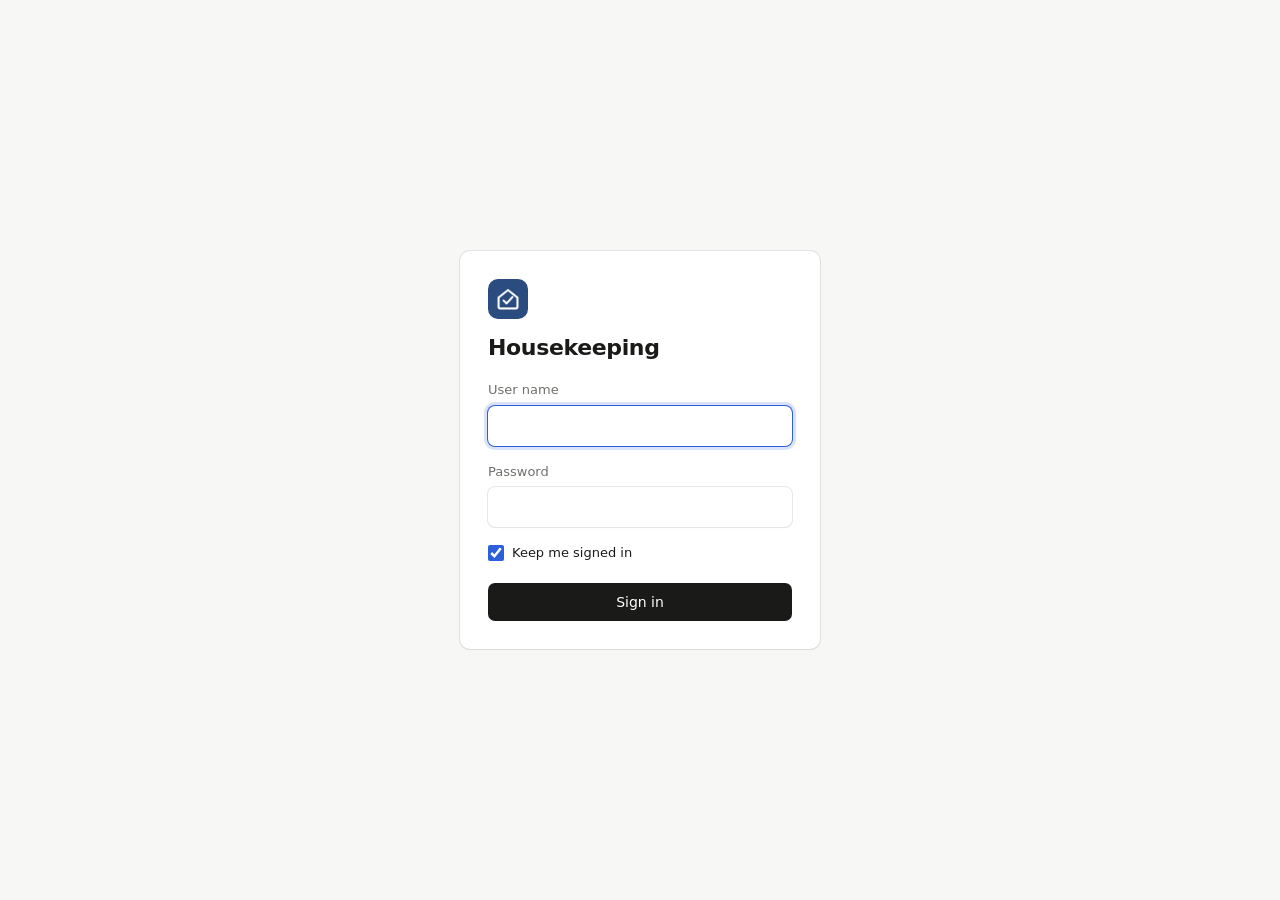
<file: static/login.html>
<!doctype html>
<html lang="en">
<head>
<meta charset="utf-8">
<meta name="viewport" content="width=device-width, initial-scale=1, viewport-fit=cover">
<title>Sign in · Housekeeping</title>
<meta name="theme-color" content="#f7f7f6" media="(prefers-color-scheme: light)">
<meta name="theme-color" content="#0f0f0e" media="(prefers-color-scheme: dark)">
<link rel="icon" href="/static/favicon.svg" type="image/svg+xml">
<link rel="apple-touch-icon" href="/static/icon-192.png">
<link rel="manifest" href="/static/manifest.webmanifest">
<link rel="stylesheet" href="/static/style.css">
<script>
  try { const t = localStorage.getItem("hk-theme"); if (t === "light" || t === "dark") document.documentElement.dataset.theme = t; } catch {}
</script>
</head>
<body class="sign-in">
<main>
  <!-- A plain form post, so browsers and password managers offer to save the sign-in. -->
  <form class="card sign-in-card" method="post" action="/login">
    <img src="/static/icon-192.png" width="40" height="40" alt="">
    <h1>Housekeeping</h1>
    <p class="sign-in-error" id="login-error" hidden role="alert">That user name and password don't match.</p>
    <input type="hidden" name="next" value="">
    <label>User name <input name="username" autocomplete="username" autocapitalize="none" spellcheck="false" required autofocus></label>
    <label>Password <input name="password" type="password" autocomplete="current-password" required></label>
    <label class="remember"><input type="checkbox" name="remember" value="true" checked> Keep me signed in</label>
    <button class="btn" type="submit">Sign in</button>
  </form>
</main>
<script>
  // The tab you were on (#tasks, say) stays in the address bar but isn't sent to the server; keep it for afterwards.
  const next = document.querySelector('[name="next"]');
  if (location.hash && !next.value.includes("#")) next.value += location.hash;
</script>
</body>
</html>
</file>
<file: static/style.css>
/* Housekeeping. Quiet, list-first UI: system type, hairline depth, one accent, motion only where it explains something. */
:root {
  --bg: #f7f7f6;
  --surface: #ffffff;
  --ink: #1a1a19;
  --muted: #6f6f6b;
  --faint: #a3a39e;
  --hairline: rgb(26 26 25 / 0.09);
  --hover: rgb(26 26 25 / 0.04);
  --press: rgb(26 26 25 / 0.07);
  --primary: #1a1a19;           /* primary buttons are ink, not a brand color */
  --primary-ink: #ffffff;
  --accent: #2c5fd9;            /* links, focus, selected tab on phones */
  --overdue: #c2321f;
  --due: #a35a00;
  --done: #2e7d4f;
  --ring: 0 0 0 1px var(--hairline), 0 1px 2px rgb(26 26 25 / 0.04);
  --ring-raised: 0 0 0 1px rgb(26 26 25 / 0.06), 0 12px 32px -8px rgb(26 26 25 / 0.18), 0 2px 6px rgb(26 26 25 / 0.06);
  --scrim: rgb(26 26 25 / 0.28);
  --material: rgb(247 247 246 / 0.78);

  --font: system-ui, -apple-system, "Segoe UI", Roboto, "Helvetica Neue", Arial, sans-serif;
  --ease-out: cubic-bezier(0.23, 1, 0.32, 1);
  --ease-drawer: cubic-bezier(0.32, 0.72, 0, 1);
  --radius: 10px;
  --radius-sm: 7px;
  --nav-h: 0px;
  color-scheme: light;
}
@media (prefers-color-scheme: dark) {
  :root:not([data-theme="light"]) {
    --bg: #0f0f0e; --surface: #181817; --ink: #ececea; --muted: #9b9b96; --faint: #63635f;
    --hairline: rgb(236 236 234 / 0.1); --hover: rgb(236 236 234 / 0.05); --press: rgb(236 236 234 / 0.09);
    --primary: #ececea; --primary-ink: #111110; --accent: #86a6ff;
    --overdue: #ff8a78; --due: #e9b04f; --done: #6fca95;
    --ring: 0 0 0 1px var(--hairline); --ring-raised: 0 0 0 1px rgb(236 236 234 / 0.1), 0 16px 40px -8px rgb(0 0 0 / 0.7);
    --scrim: rgb(0 0 0 / 0.55); --material: rgb(15 15 14 / 0.75);
    color-scheme: dark;
  }
}
:root[data-theme="dark"] {
  --bg: #0f0f0e; --surface: #181817; --ink: #ececea; --muted: #9b9b96; --faint: #63635f;
  --hairline: rgb(236 236 234 / 0.1); --hover: rgb(236 236 234 / 0.05); --press: rgb(236 236 234 / 0.09);
  --primary: #ececea; --primary-ink: #111110; --accent: #86a6ff;
  --overdue: #ff8a78; --due: #e9b04f; --done: #6fca95;
  --ring: 0 0 0 1px var(--hairline); --ring-raised: 0 0 0 1px rgb(236 236 234 / 0.1), 0 16px 40px -8px rgb(0 0 0 / 0.7);
  --scrim: rgb(0 0 0 / 0.55); --material: rgb(15 15 14 / 0.75);
  color-scheme: dark;
}

/* ---------- base ---------- */
* { box-sizing: border-box; }
[hidden] { display: none !important; }
html { -webkit-text-size-adjust: 100%; -webkit-tap-highlight-color: transparent; }
body { margin: 0; min-height: 100dvh; background: var(--bg); color: var(--ink); font: 15px/1.5 var(--font); -webkit-font-smoothing: antialiased; font-variant-numeric: tabular-nums; }
.wrap { width: 100%; max-width: 760px; margin: 0 auto; padding-inline: 20px; }
main.wrap { padding-block: 40px 96px; }
h1, h2 { margin: 0; text-wrap: balance; }
h1 { font-size: 1.75rem; line-height: 1.15; font-weight: 650; letter-spacing: -0.022em; }
h2 { font-size: 0.95rem; line-height: 1.3; font-weight: 600; letter-spacing: -0.006em; }
p { margin: 0; }
a { color: var(--accent); text-decoration: none; }
code { font: 0.86em ui-monospace, "SF Mono", Menlo, monospace; padding: 1px 5px; border-radius: 5px; background: var(--hover); }
.muted { color: var(--muted); font-weight: 400; }
.hint { color: var(--muted); font-size: 0.875rem; max-width: 62ch; }
.i { width: 18px; height: 18px; flex: none; fill: none; stroke: currentColor; stroke-width: 1.75; stroke-linecap: round; stroke-linejoin: round; }
.sr-only { position: absolute; width: 1px; height: 1px; overflow: hidden; clip: rect(0 0 0 0); white-space: nowrap; }
.skip-link { position: absolute; left: 8px; top: -48px; padding: 8px 12px; border-radius: var(--radius-sm); background: var(--primary); color: var(--primary-ink); z-index: 50; }
.skip-link:focus { top: 8px; }
:focus-visible { outline: 2px solid var(--accent); outline-offset: 2px; }
button, .btn, .tabs, .check { -webkit-user-select: none; user-select: none; touch-action: manipulation; }

/* ---------- header: a translucent material, content scrolls under it ---------- */
.masthead { position: sticky; top: env(safe-area-inset-top, 0px); z-index: 20; }
/* The blur lives on a pseudo-element so the header never becomes the containing block for the fixed phone tab bar. */
.masthead::before { content: ""; position: absolute; inset: 0; z-index: -1; background: var(--material); backdrop-filter: saturate(1.8) blur(16px); -webkit-backdrop-filter: saturate(1.8) blur(16px); box-shadow: 0 1px 0 var(--hairline); }
.masthead-row { display: flex; align-items: center; gap: 24px; height: 56px; }
.brand { display: flex; align-items: baseline; gap: 10px; color: inherit; margin-right: auto; white-space: nowrap; }
.brand-name { font-weight: 650; letter-spacing: -0.015em; }
.brand-sub { font-size: 0.8125rem; color: var(--muted); }
.tabs { display: flex; gap: 2px; }
.tabs button { position: relative; display: flex; align-items: center; gap: 6px; height: 32px; padding: 0 10px; border: 0; border-radius: var(--radius-sm); background: none; color: var(--muted); font: 500 0.875rem var(--font); cursor: pointer; transition: transform 160ms var(--ease-out), color 150ms ease, background-color 150ms ease; }
.tabs button:active { transform: scale(0.96); }
.tabs button .i { display: none; }
.tabs button[aria-selected="true"] { color: var(--ink); background: var(--press); }
.badge { min-width: 18px; height: 18px; padding: 0 5px; border-radius: 9px; background: var(--accent); color: #fff; font: 600 0.6875rem/18px var(--font); text-align: center; }
.icon-btn { display: inline-grid; place-items: center; width: 32px; height: 32px; border: 0; border-radius: var(--radius-sm); background: none; color: var(--muted); cursor: pointer; padding: 0; transition: transform 160ms var(--ease-out), background-color 150ms ease, color 150ms ease; }
.icon-btn:active { transform: scale(0.94); background: var(--press); }

/* ---------- notice (no API key) ---------- */
.notice { display: grid; grid-template-columns: auto minmax(0, 1fr) auto; align-items: baseline; gap: 10px; margin-bottom: 28px; padding: 10px 14px; border-radius: var(--radius); background: var(--surface); box-shadow: var(--ring); font-size: 0.875rem; color: var(--muted); }
.notice strong { color: var(--ink); font-weight: 550; }
.notice .dot { margin: 0; }
.notice button { border: 0; background: none; color: var(--muted); font: inherit; cursor: pointer; padding: 0; }

/* ---------- page heads ---------- */
.page-head { display: flex; flex-wrap: wrap; align-items: flex-end; justify-content: space-between; gap: 12px 16px; margin-bottom: 24px; }
.page-head > div:first-child { min-width: 0; display: grid; gap: 4px; }
.page-sub { color: var(--muted); font-size: 0.9375rem; }
.actions, .form-actions { display: flex; flex-wrap: wrap; gap: 8px; }
.form-actions { justify-content: flex-end; }
.section-title { display: flex; align-items: baseline; gap: 6px; margin: 40px 0 10px; color: var(--muted); font-size: 0.8125rem; font-weight: 550; }
.page-head + .section-title, .page-head + * > .section-title:first-child { margin-top: 0; }
.row-actions .status { margin-left: 8px; }
.section-title .count { color: var(--faint); font-weight: 450; }

/* ---------- buttons ---------- */
.btn { display: inline-flex; align-items: center; justify-content: center; gap: 6px; height: 34px; padding: 0 14px; border: 0; border-radius: var(--radius-sm); background: var(--primary); color: var(--primary-ink); font: 500 0.875rem var(--font); white-space: nowrap; cursor: pointer; text-decoration: none; transition: transform 160ms var(--ease-out), opacity 150ms ease, background-color 150ms ease, box-shadow 150ms ease, color 150ms ease; }
.btn:active { transform: scale(0.97); }
.btn.secondary { background: var(--surface); color: var(--ink); box-shadow: var(--ring); }
.btn.quiet { background: none; color: var(--muted); }
.btn.small { height: 28px; padding: 0 10px; font-size: 0.8125rem; }
.btn.icon { width: 28px; padding: 0; }
.btn.danger { color: var(--overdue); }
.btn[data-armed], .btn.btn[data-armed]:hover { background: var(--overdue); color: #fff; box-shadow: none; opacity: 1; }   /* the pointer is on it while you confirm */
.btn:disabled { opacity: 0.55; cursor: default; transform: none; }
.spinner { width: 13px; height: 13px; border-radius: 50%; border: 1.75px solid currentColor; border-right-color: transparent; animation: spin 0.55s linear infinite; }
@keyframes spin { to { transform: rotate(360deg); } }

@media (hover: hover) and (pointer: fine) {
  a:hover { text-decoration: underline; text-underline-offset: 2px; }
  .brand:hover, .btn:hover { text-decoration: none; }
  .tabs button:hover { color: var(--ink); }
  .icon-btn:hover { color: var(--ink); background: var(--hover); }
  .btn:hover { opacity: 0.86; }
  .btn.secondary:hover { opacity: 1; box-shadow: 0 0 0 1px var(--faint), 0 1px 2px rgb(0 0 0 / 0.04); }
  .btn.quiet:hover { opacity: 1; color: var(--ink); background: var(--hover); }
  .btn.danger:hover { color: var(--overdue); background: color-mix(in srgb, var(--overdue) 9%, transparent); }
  .notice button:hover { color: var(--ink); }
}

/* ---------- fields ---------- */
input, select, textarea { width: 100%; height: 36px; padding: 0 10px; border: 0; border-radius: var(--radius-sm); background: var(--surface); color: var(--ink); box-shadow: var(--ring); font: 0.9375rem var(--font); transition: box-shadow 150ms ease; }
textarea { height: auto; padding: 10px; line-height: 1.5; resize: vertical; }
input:focus, select:focus, textarea:focus { outline: none; box-shadow: 0 0 0 1px var(--accent), 0 0 0 4px color-mix(in srgb, var(--accent) 18%, transparent); }
input::placeholder, textarea::placeholder { color: var(--faint); }
label { display: grid; gap: 6px; font-size: 0.8125rem; font-weight: 500; color: var(--muted); }
.form-grid { display: grid; grid-template-columns: minmax(0, 1fr) minmax(0, 1fr); gap: 14px; }
.span2 { grid-column: span 2; }
.card { background: var(--surface); border-radius: var(--radius); box-shadow: var(--ring); padding: 20px; }

.dropzone { position: relative; display: flex; align-items: center; justify-content: center; gap: 8px; min-height: 76px; padding: 14px; border-radius: var(--radius); background: var(--hover); color: var(--muted); font-size: 0.875rem; text-align: center; overflow-wrap: anywhere; cursor: pointer; transition: background-color 150ms ease, color 150ms ease, box-shadow 150ms ease; }
.dropzone.compact { min-height: 52px; }
.dropzone:focus-within, .dropzone.drag { color: var(--ink); box-shadow: 0 0 0 1px var(--accent); }
.dropzone.has-file { color: var(--ink); background: color-mix(in srgb, var(--done) 10%, transparent); }
.dropzone.scan { justify-content: flex-start; text-align: left; line-height: 1.4; }
.dropzone.scan strong { color: var(--ink); font-weight: 600; }
.dropzone.scan img { width: 48px; height: 48px; flex: none; border-radius: var(--radius-sm); object-fit: cover; }
.dropzone.scan.busy { pointer-events: none; }
.dropzone input { position: absolute; inset: 0; height: 100%; opacity: 0; cursor: pointer; }

/* ---------- lists: one surface, hairline-separated rows ---------- */
.list { list-style: none; margin: 0; padding: 0; background: var(--surface); border-radius: var(--radius); box-shadow: var(--ring); }
.row { position: relative; display: grid; grid-template-columns: minmax(0, 1fr) auto; align-items: center; gap: 4px 16px; padding: 12px 16px; }
.row + .row::before { content: ""; position: absolute; top: 0; left: 16px; right: 0; height: 1px; background: var(--hairline); }
.row-main { min-width: 0; }
.row-title { font-weight: 500; overflow-wrap: anywhere; }
a.row-title { color: inherit; }
.row-meta { margin-top: 1px; font-size: 0.8125rem; color: var(--muted); overflow-wrap: anywhere; }
.row-desc { margin-top: 4px; font-size: 0.8125rem; color: var(--muted); max-width: 62ch; }
.row-actions { display: flex; align-items: center; justify-content: flex-end; gap: 2px; }
.empty-row { padding: 28px 16px; text-align: center; color: var(--muted); font-size: 0.875rem; }
/* With a mouse, secondary row actions wait for hover or focus. On touch they stay visible. */
@media (hover: hover) and (pointer: fine) {
  .row .reveal { opacity: 0; transition: opacity 150ms ease; }
  .row:hover .reveal, .row:focus-within .reveal { opacity: 1; }
}

/* ---------- plan ---------- */
.progress { height: 3px; margin: -8px 0 24px; border-radius: 2px; background: var(--hairline); overflow: hidden; }
.progress-bar { height: 100%; background: var(--done); transform-origin: left; transform: scaleX(0); transition: transform 500ms var(--ease-out); }
.task-row { grid-template-columns: auto minmax(0, 1fr) auto; gap: 2px 14px; align-items: start; }
.check { position: relative; width: 20px; height: 20px; margin-top: 1px; padding: 0; border: 0; border-radius: 50%; background: none; color: var(--primary-ink); box-shadow: inset 0 0 0 1.5px var(--faint); cursor: pointer; display: grid; place-items: center; transition: transform 160ms var(--ease-out), box-shadow 150ms ease, background-color 200ms var(--ease-out); }
.check::after { content: ""; position: absolute; inset: -10px; }   /* a 40px touch target around a 20px control */
.check:active { transform: scale(0.9); }
.check .i { width: 12px; height: 12px; stroke-width: 3; stroke-dasharray: 24; stroke-dashoffset: 24; transition: stroke-dashoffset 260ms var(--ease-out) 60ms; }
.task-row.done .check { background: var(--done); box-shadow: none; color: var(--surface); }
.task-row.done .check .i { stroke-dashoffset: 0; }
.task-row.done .row-title { color: var(--muted); text-decoration: line-through; text-decoration-color: var(--faint); }
.task-row.done .row-meta, .task-row.done .row-desc { color: var(--faint); }
.status { font-size: 0.8125rem; font-weight: 500; white-space: nowrap; color: var(--muted); }
.status.overdue { color: var(--overdue); }
.status.due { color: var(--due); }
.status.done { color: var(--done); }
.task-side { display: flex; flex-direction: column; align-items: flex-end; gap: 4px; padding-top: 1px; }
.inline-done { display: flex; flex-wrap: wrap; gap: 8px; align-items: flex-end; grid-column: 2 / -1; margin-top: 10px; }
.inline-done label { flex: 1 1 150px; }
@media (hover: hover) and (pointer: fine) {
  .task-side { flex-direction: row-reverse; align-items: center; gap: 8px; margin-top: -4px; }   /* Snooze waits beside the status, not under it, so rows don't grow for a hidden button */
  .check:hover { box-shadow: inset 0 0 0 1.5px var(--done); }
  .task-row.done .check:hover { box-shadow: none; }
}

/* ---------- onboarding and empty states ---------- */
.empty { padding: 56px 16px; text-align: center; display: grid; justify-items: center; gap: 6px; }
.empty-title { font-weight: 600; }
.empty p { color: var(--muted); font-size: 0.9rem; max-width: 44ch; }
.empty .btn { margin-top: 12px; }
.setup-row .check { cursor: default; }

/* ---------- documents ---------- */
.doc-notes { grid-column: 1 / -1; margin-top: 6px; }
.doc-notes summary { width: fit-content; font-size: 0.8125rem; color: var(--accent); cursor: pointer; list-style: none; }
.doc-notes summary::-webkit-details-marker { display: none; }
.doc-notes summary::after { content: "›"; display: inline-block; margin-left: 5px; transition: transform 200ms var(--ease-out); }
.doc-notes[open] summary::after { transform: rotate(90deg); }
.notes { display: grid; gap: 14px; margin-top: 12px; padding: 14px 16px; border-radius: var(--radius-sm); background: var(--hover); font-size: 0.875rem; max-width: 70ch; }
.notes h3 { margin: 0 0 4px; font-size: 0.75rem; font-weight: 600; color: var(--muted); }
.notes ul { margin: 0; padding-left: 18px; display: grid; gap: 4px; }
.notes .page { color: var(--faint); font-size: 0.8125rem; white-space: nowrap; }
.notes .warn li::marker { color: var(--due); }
.unread { color: var(--due); }

/* ---------- tasks ---------- */
.suggestion-foot { grid-column: 1 / -1; display: flex; flex-wrap: wrap; align-items: center; gap: 8px; margin-top: 10px; }
.suggestion-foot label { display: flex; align-items: center; gap: 8px; margin-right: auto; font-weight: 400; }
.suggestion-foot input { width: auto; height: 28px; font-size: 0.8125rem; }
.list-foot { display: flex; justify-content: flex-end; margin-top: 10px; }
.dot { display: inline-block; width: 6px; height: 6px; border-radius: 50%; margin-right: 6px; background: var(--faint); transform: translateY(-2px); }
.dot.overdue { background: var(--overdue); }
.dot.due { background: var(--due); }
.dot.ok { background: var(--done); }

/* ---------- settings ---------- */
.about { margin-top: 16px; }
.about .row { grid-template-columns: 140px minmax(0, 1fr); }
.about dt { color: var(--muted); font-size: 0.875rem; }
.about dd { margin: 0; font-size: 0.875rem; }
.about .row { align-items: first baseline; }   /* a label lines up with the first line of a value that wraps */
.account .row { grid-template-columns: minmax(0, 1fr) auto; }
.account .btn { min-width: 84px; }   /* both buttons share a width, so they line up in a column */

/* ---------- dialogs: scale in from 0.96 with a strong ease-out; exit is faster than enter ---------- */
.modal { width: min(500px, calc(100% - 32px)); max-height: calc(100dvh - 48px); padding: 0; border: 0; border-radius: 14px; background: var(--surface); color: var(--ink); box-shadow: var(--ring-raised);
  opacity: 0; transform: scale(0.96);
  transition: opacity 150ms ease, transform 150ms var(--ease-out), overlay 150ms allow-discrete, display 150ms allow-discrete; }
.modal[open] { opacity: 1; transform: none; transition-duration: 200ms; }
@starting-style { .modal[open] { opacity: 0; transform: scale(0.96); } }
.modal::backdrop { background: var(--scrim); opacity: 0; transition: opacity 150ms ease, overlay 150ms allow-discrete, display 150ms allow-discrete; }
.modal[open]::backdrop { opacity: 1; transition-duration: 200ms; }
@starting-style { .modal[open]::backdrop { opacity: 0; } }
.modal-body { display: grid; gap: 18px; padding: 22px; }
.modal h2 { font-size: 1.125rem; letter-spacing: -0.014em; }
.modal .form-actions { margin-top: 4px; }

/* ---------- toasts: enter and leave along the same path ---------- */
/* A manual popover, so toasts can sit above an open dialog (both live in the top layer). */
.toasts { position: fixed; z-index: 60; inset: auto; margin: 0; padding: 0; border: 0; background: none; color: inherit; overflow: visible; left: 50%; bottom: calc(24px + var(--nav-h) + env(safe-area-inset-bottom, 0px)); translate: -50% 0; display: grid; justify-items: center; gap: 8px; width: max-content; max-width: calc(100% - 32px); pointer-events: none; }
.toast { padding: 10px 14px; border-radius: var(--radius); background: var(--primary); color: var(--primary-ink); box-shadow: var(--ring-raised); font-size: 0.875rem; pointer-events: auto; transition: opacity 200ms ease, transform 300ms var(--ease-out); }
@starting-style { .toast { opacity: 0; transform: translateY(12px); } }
.toast.leaving { opacity: 0; transform: translateY(12px); transition-duration: 150ms; }
.toast.error { background: var(--overdue); color: #fff; }

/* ---------- phones: tabs become a translucent bottom bar, dialogs become sheets ---------- */
@media (max-width: 720px) {
  :root { --nav-h: 58px; }
  .wrap { padding-inline: 16px; }
  main.wrap { padding-block: 24px calc(var(--nav-h) + 48px); }
  .masthead-row { height: 52px; }
  .tabs { position: fixed; left: 0; right: 0; bottom: 0; z-index: 30; gap: 0; padding: 4px 4px env(safe-area-inset-bottom, 0px); background: var(--material); backdrop-filter: saturate(1.8) blur(16px); -webkit-backdrop-filter: saturate(1.8) blur(16px); box-shadow: 0 -1px 0 var(--hairline); }
  .tabs button { flex: 1 1 0; min-width: 0; height: 50px; flex-direction: column; justify-content: center; gap: 3px; padding: 0; font-size: 0.6875rem; }
  .tabs button .i { display: block; width: 22px; height: 22px; }
  .tabs button[aria-selected="true"] { background: none; color: var(--accent); }
  .tabs .badge { position: absolute; top: 3px; left: calc(50% + 6px); }
  h1 { font-size: 1.5rem; }
  input, select, textarea { font-size: 16px; }   /* below 16px, iOS zooms the page on focus */
  .form-grid { grid-template-columns: minmax(0, 1fr); }
  .span2 { grid-column: auto; }
  .row { grid-template-columns: minmax(0, 1fr); }
  .row-actions { justify-content: flex-start; flex-wrap: wrap; }
  .task-row { grid-template-columns: auto minmax(0, 1fr) auto; }
  .row-actions .status { margin-left: 0; order: -1; flex-basis: 100%; }
  .about .row { grid-template-columns: 110px minmax(0, 1fr); }
  .account .row { grid-template-columns: minmax(0, 1fr) auto; }   /* short buttons stay beside their explanation */
  /* Phones: a row's secondary actions appear when you tap the row, instead of crowding every row. */
  .row:focus { outline: none; }
  .suggestion-foot { justify-content: flex-end; }
  .suggestion-foot label { flex-basis: 100%; }
  .modal { width: 100%; max-width: none; max-height: 92dvh; margin: auto 0 0; border-radius: 16px 16px 0 0; transform: translateY(100%); transition-timing-function: var(--ease-drawer); }
  .modal[open] { transform: none; transition-duration: 320ms; }
  @starting-style { .modal[open] { transform: translateY(100%); } }
  .modal-body { padding-bottom: calc(22px + env(safe-area-inset-bottom, 0px)); }
}

/* Reduced motion: keep the fades that explain state, drop movement. */
/* Hidden visually rather than with display: none, so keyboard users can still Tab to them, which reveals them. */
@media (max-width: 720px) and (not ((hover: hover) and (pointer: fine))) {
  .row:not(:focus-within) .reveal { position: absolute; width: 1px; height: 1px; padding: 0; margin: -1px; overflow: hidden; clip-path: inset(50%); white-space: nowrap; }
}
@media (max-width: 720px) and (hover: hover) and (pointer: fine) {
  .row:not(:focus-within):not(:hover) .reveal { position: absolute; width: 1px; height: 1px; padding: 0; margin: -1px; overflow: hidden; clip-path: inset(50%); white-space: nowrap; }
}
@media (prefers-reduced-motion: reduce) {
  .modal, .modal[open], .toast, .toast.leaving { transform: none !important; }
  .btn:active, .icon-btn:active, .check:active, .tabs button:active { transform: none; }
  .progress-bar { transition: none; }
  .spinner { animation-duration: 1.2s; }
}
@media (prefers-reduced-transparency: reduce) {
  .masthead::before, .tabs { backdrop-filter: none; -webkit-backdrop-filter: none; background: var(--bg); }
}

/* ---------- printable weekly sheet ---------- */
@media print {
  :root { --bg: #fff; --surface: #fff; --ink: #000; --muted: #444; --faint: #888; --hairline: #ccc; --ring: none; color-scheme: light; }
  .masthead, .no-print, .notice, .toasts, .task-side .btn, .tab:not(#tab-plan) { display: none !important; }
  #tab-plan { display: block !important; }
  .row { break-inside: avoid; }
  .check { box-shadow: inset 0 0 0 1.5px #000; }
}

/* ---------- sign in ---------- */
.sign-in main { display: grid; place-items: center; min-height: 100dvh; padding: 24px 16px; box-sizing: border-box; }
.sign-in-card { display: grid; gap: 16px; width: min(360px, 100%); box-sizing: border-box; padding: 28px; }
.sign-in-card img { border-radius: 10px; }
.sign-in-card h1 { margin: 0 0 4px; font-size: 1.375rem; letter-spacing: -0.016em; }
.sign-in-card .btn { height: 38px; margin-top: 4px; }
.sign-in-card input:not([type="checkbox"]) { height: 40px; font-size: 16px; }  /* 16px stops iPhones zooming in */
.sign-in-error { margin: 0; color: var(--overdue); font-size: 0.875rem; }
.remember { display: flex; align-items: center; gap: 8px; font-weight: 400; color: var(--ink); }
.remember input { width: 16px; height: 16px; margin: 0; box-shadow: none; accent-color: var(--accent); }
</file>
